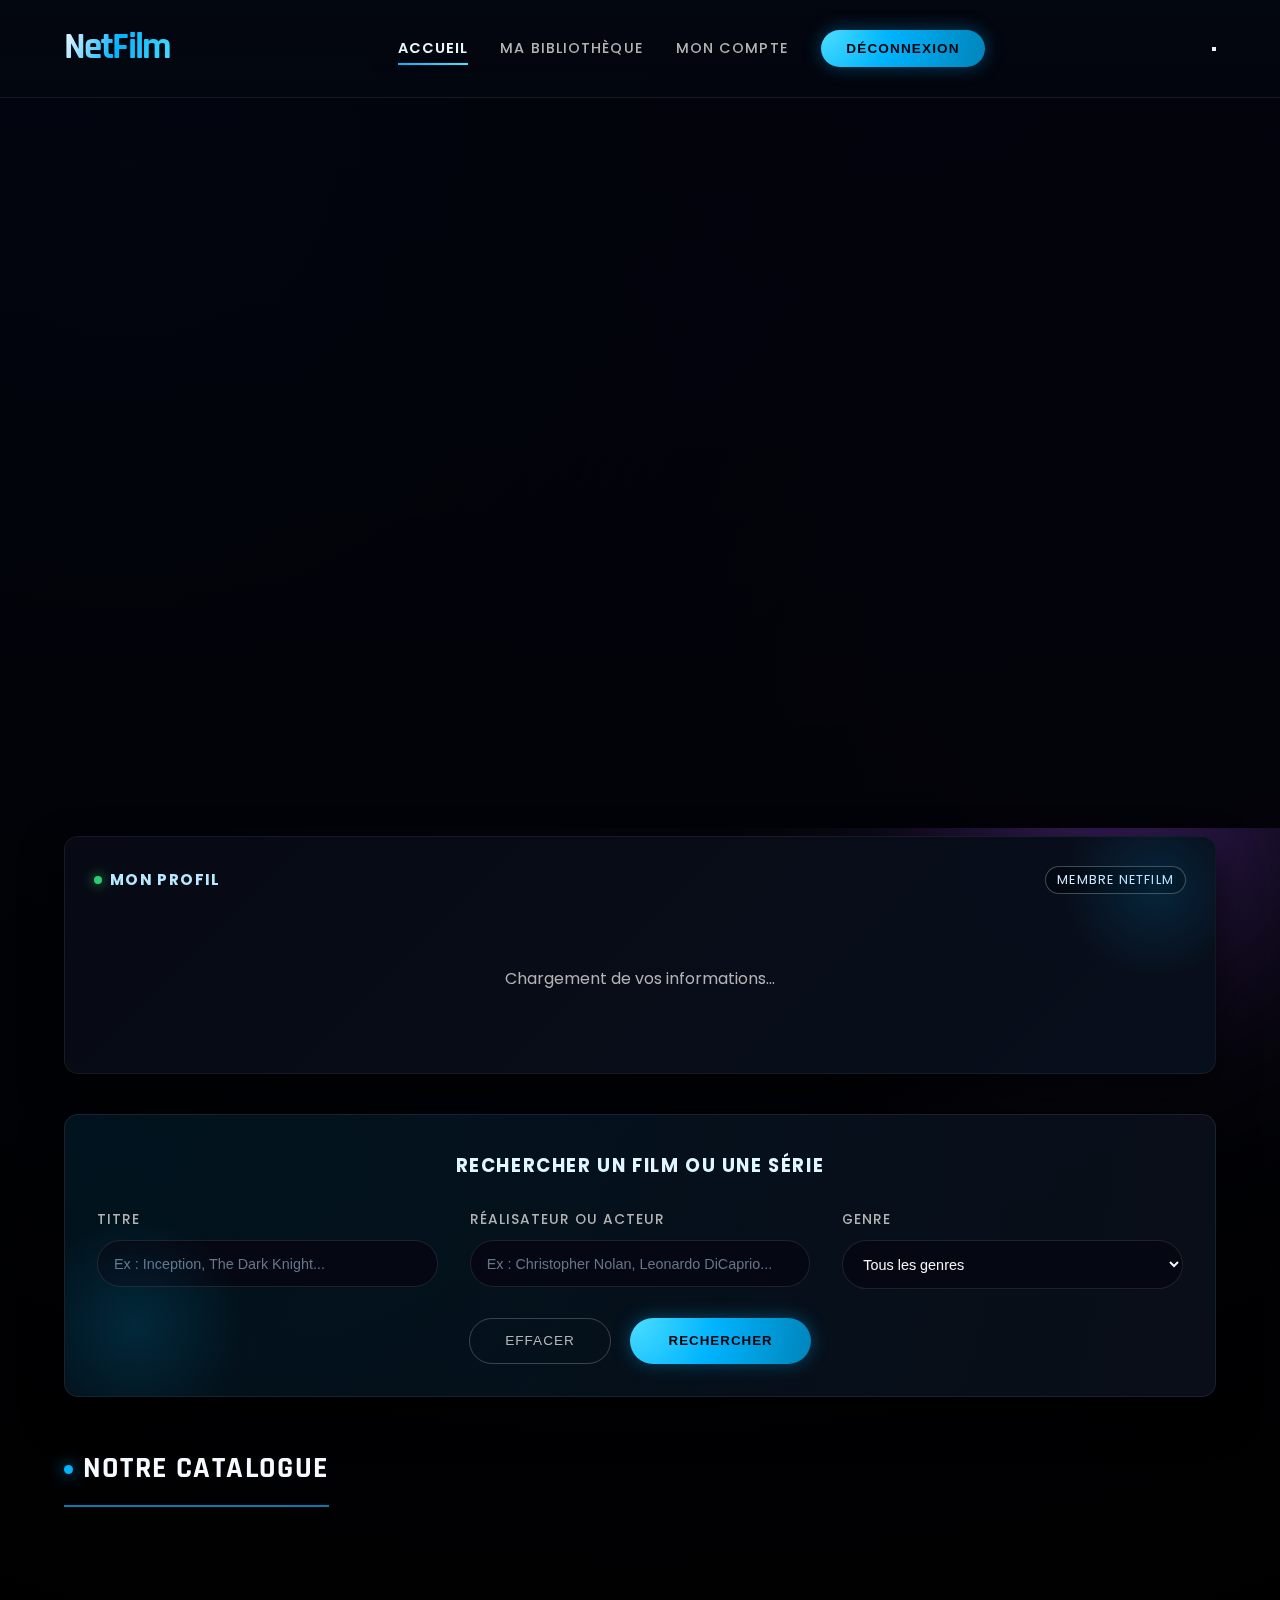
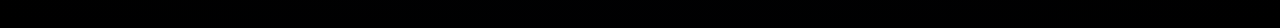
<file: view/html/catalogue.html>
<!DOCTYPE html>
<html lang="fr">
<head>
    <meta charset="UTF-8">
    <meta name="viewport" content="width=device-width, initial-scale=1.0">
    <title>NetFilm - Films et Séries</title>

    <link rel="preconnect" href="https://fonts.googleapis.com">
    <link rel="preconnect" href="https://fonts.gstatic.com" crossorigin>
    <link href="https://fonts.googleapis.com/css2?family=Poppins:wght@300;400;500;600;700&family=Rajdhani:wght@500;600;700&display=swap" rel="stylesheet">

    <link rel="stylesheet" href="../css/catalogue.css">
</head>
<body>
    <div class="bg-orb orb-1"></div>
    <div class="bg-orb orb-2"></div>

    <nav class="navbar" id="navbar">
        <a href="../html/catalogue.html" class="logo">NetFilm</a>
        <div class="nav-links">
            <a href="../html/catalogue.html" class="active">Accueil</a>
            <a href="../html/mesfilms.html">Ma Bibliothèque</a>
            <a href="../html/profil.html">Mon Compte</a>
            <button class="logout-btn" id="logout-btn">Déconnexion</button>
        </div>
        <button class="hamburger" id="hamburger-btn" aria-label="Menu" aria-expanded="false">
            <span></span>
            <span></span>
            <span></span>
        </button>
    </nav>

    <section class="hero">
        <div class="hero-content">
            <div class="hero-pill">
                <span class="dot"></span> Votre univers cinéma & séries
            </div>
            <h1 class="hero-title">
                Découvrez l'univers <span class="hero-highlight">NetFilm</span>
            </h1>
            <p class="hero-subtitle">
                Des milliers de films, séries et nouveautés à portée de clic. Explorez, louez et gérez facilement votre bibliothèque personnelle.
            </p>
            <div class="hero-actions">
                <a href="#films" class="btn btn-primary">
                    <span class="icon">▶</span> Explorer les films
                </a>
                <a href="mesfilms.html" class="btn btn-secondary">
                    <span class="icon">🎬</span> Mes locations
                </a>
            </div>
        </div>
    </section>

    <main class="main-content">
        <div class="user-info" id="user-info">
            <div class="user-info-header">
                <h3><span class="user-dot"></span> MON PROFIL</h3>
                <span class="user-badge">Membre NetFilm</span>
            </div>
            <div id="user-details">
                <div class="loading">Chargement de vos informations...</div>
            </div>
        </div>

        <section class="search-section">
            <h3>Rechercher un film ou une série</h3>
            <div class="search-filters">
                <div class="filter-group">
                    <label for="search-title">Titre</label>
                    <input type="text" id="search-title" placeholder="Ex : Inception, The Dark Knight...">
                </div>
                <div class="filter-group">
                    <label for="search-name">Réalisateur ou acteur</label>
                    <input type="text" id="search-name" placeholder="Ex : Christopher Nolan, Leonardo DiCaprio...">
                </div>
                <div class="filter-group">
                    <label for="search-genre">Genre</label>
                    <select id="search-genre">
                        <option value="">Tous les genres</option>
                        <option value="Action">Action</option>
                        <option value="Aventure">Aventure</option>
                        <option value="Drame">Drame</option>
                        <option value="Comédie">Comédie</option>
                        <option value="Science-Fiction">Science-Fiction</option>
                    </select>
                </div>
            </div>
            <div class="search-actions">
                <button type="button" class="btn-clear" onclick="clearSearch()">Effacer</button>
                <button type="button" class="btn-search" onclick="searchFilms()">Rechercher</button>
            </div>
        </section>

        <div id="search-results-info"></div>

        <section class="films-section" id="films">
            <h2 class="section-title"><span class="dot"></span> Notre catalogue</h2>
            <div class="films-grid" id="films-container"></div>
        </section>
    </main>

    <script src="../js/config.js"></script>
    <script src="../js/catalogue.js"></script>
</body>
</html>
</file>
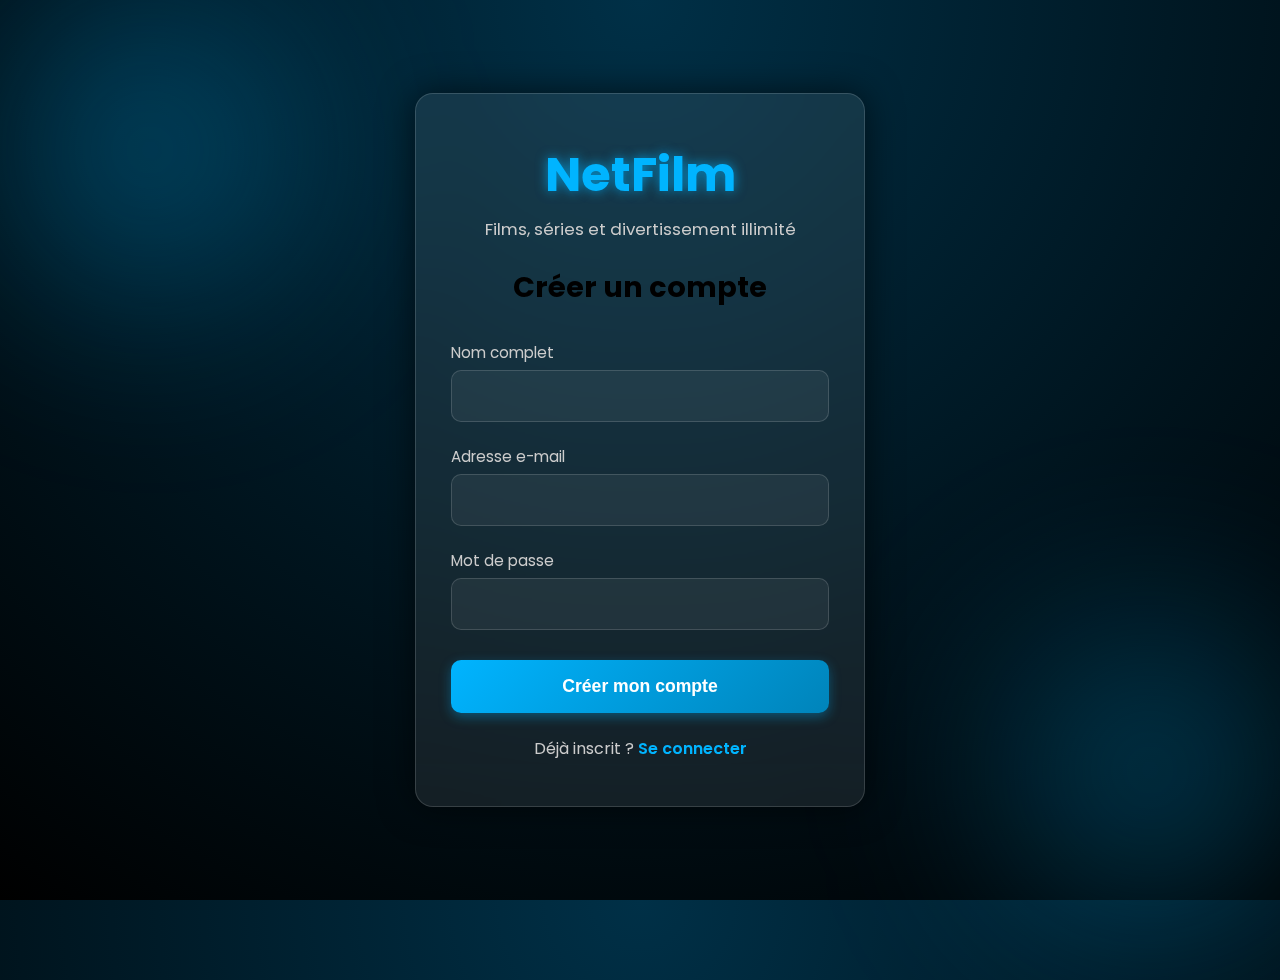
<file: view/html/inscription.html>
<!DOCTYPE html>
<html lang="fr">
<head>
    <meta charset="UTF-8">
    <meta name="viewport" content="width=device-width, initial-scale=1.0">
    <title>NetFilm - Inscription</title>

    <link href="https://fonts.googleapis.com/css2?family=Poppins:wght@300;400;600;700&display=swap" rel="stylesheet">
    <link rel="stylesheet" href="../css/inscription.css">
</head>
<body>

    <div class="light"></div>
    <div class="light"></div>

    <div class="register-container">

        <div class="logo">
            <h1>NetFilm</h1>
            <p>Films, séries et divertissement illimité</p>
        </div>

        <h2>Créer un compte</h2>

        <div id="alert" class="alert"></div>

        <form id="register-form">
            <div class="form-group">
                <label for="name">Nom complet</label>
                <input type="text" id="name" required>
            </div>

            <div class="form-group">
                <label for="email">Adresse e-mail</label>
                <input type="email" id="email" required>
            </div>

            <div class="form-group">
                <label for="password">Mot de passe</label>
                <input type="password" id="password" required minlength="6">
            </div>

            <button class="btn-primary" type="submit">Créer mon compte</button>
        </form>

        <div class="login-link">
            Déjà inscrit ? <a href="/">Se connecter</a>
        </div>

    </div>

    <script src="../js/config.js"></script>
    <script src="../js/inscription.js"></script>
</body>
</html>
</file>
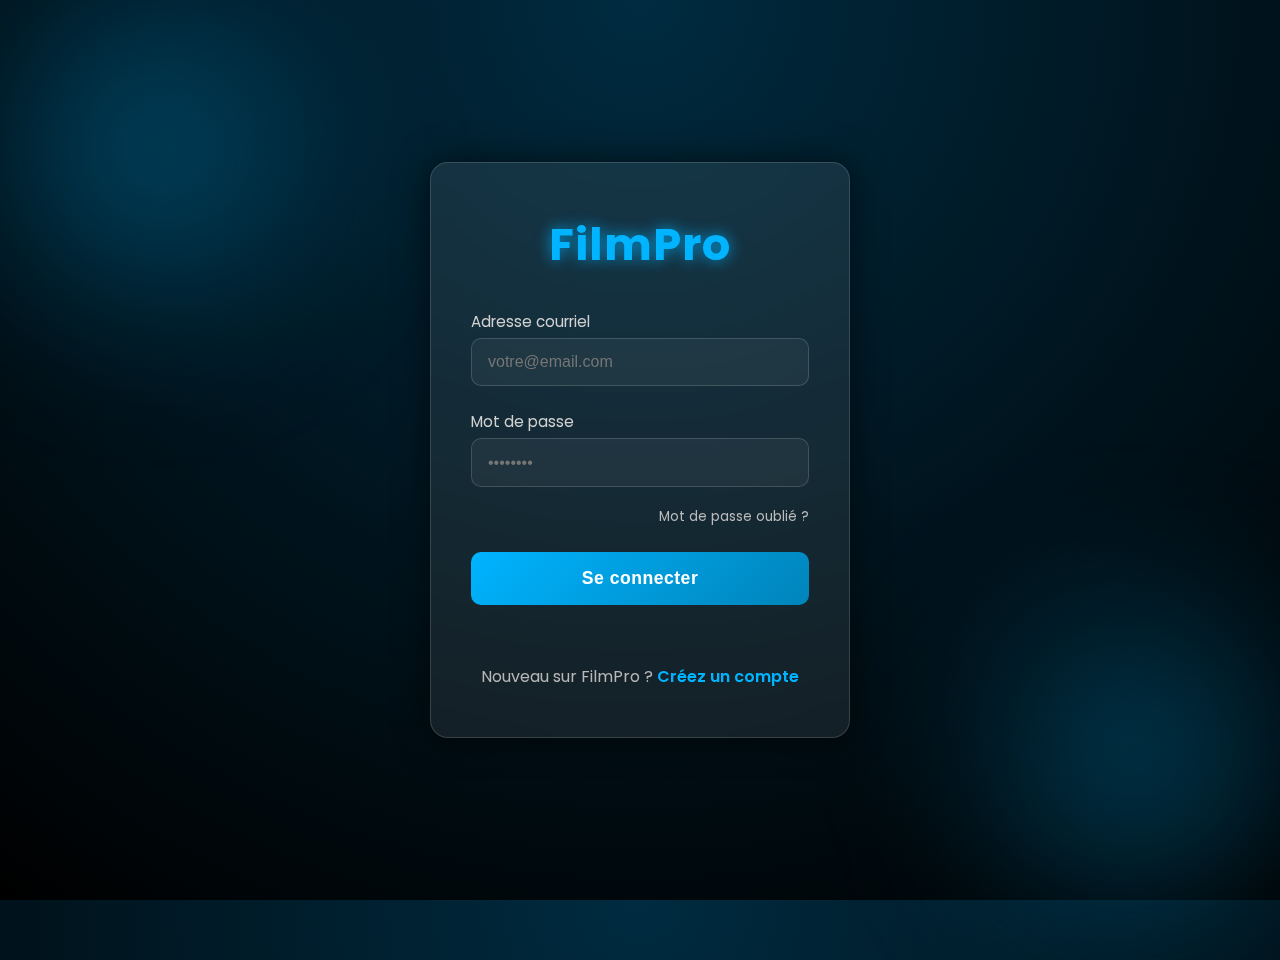
<file: view/html/login.html>
<!DOCTYPE html>
<html lang="fr">
<head>
    <meta charset="UTF-8">
    <meta name="viewport" content="width=device-width, initial-scale=1.0">
    <title>FilmPro - Connexion</title>

    <link href="https://fonts.googleapis.com/css2?family=Poppins:wght@300;400;600;700&display=swap" rel="stylesheet">
    <link rel="stylesheet" href="../css/login.css">
</head>
<body>

    <div class="light"></div>
    <div class="light"></div>

    <div class="login-container">
        <div class="logo">FilmPro</div>

        <form id="loginForm">
            <div class="form-group">
                <label for="email">Adresse courriel</label>
                <input type="email" id="email" placeholder="votre@email.com" required>
            </div>

            <div class="form-group">
                <label for="password">Mot de passe</label>
                <input type="password" id="password" placeholder="••••••••" required>
            </div>

            <div class="forgot-password">
                <a href="#" onclick="alert('Fonction à venir')">Mot de passe oublié ?</a>
            </div>

            <button type="submit" class="login-button">Se connecter</button>
            <div id="error-message" class="error-message"></div>
        </form>

        <div class="signup-link">
            Nouveau sur FilmPro ? <a href="./inscription">Créez un compte</a>
        </div>
    </div>

    <script src="../js/config.js"></script>
    <script src="../js/login.js"></script>
</body>
</html>
</file>
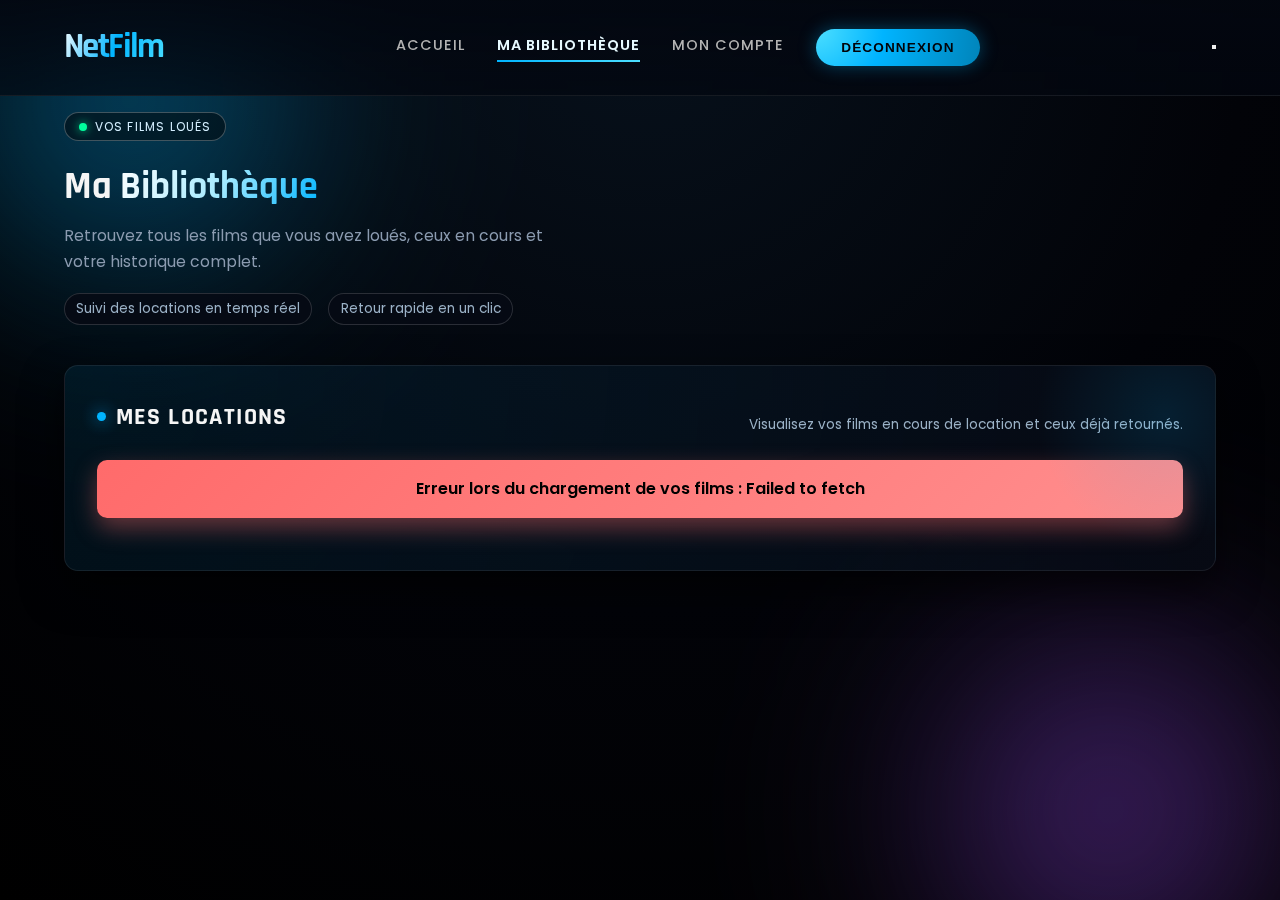
<file: view/html/mesfilms.html>
<!DOCTYPE html>
<html lang="fr">
<head>
    <meta charset="UTF-8">
    <meta name="viewport" content="width=device-width, initial-scale=1.0">
    <title>Ma Bibliothèque - NetFilm</title>

    <link rel="preconnect" href="https://fonts.googleapis.com">
    <link rel="preconnect" href="https://fonts.gstatic.com" crossorigin>
    <link href="https://fonts.googleapis.com/css2?family=Poppins:wght@300;400;500;600;700&family=Rajdhani:wght@500;600;700&display=swap" rel="stylesheet">

    <link rel="stylesheet" href="../css/mesfilms.css">
</head>
<body>
    <div class="bg-orb orb-1"></div>
    <div class="bg-orb orb-2"></div>

    <nav class="navbar" id="navbar">
        <a href="../html/catalogue.html" class="logo">NetFilm</a>
        <div class="nav-links">
            <a href="../html/catalogue.html">Accueil</a>
            <a href="../html/mesfilms.html" class="active">Ma Bibliothèque</a>
            <a href="../html/profil.html">Mon Compte</a>
            <button class="logout-btn" id="logout-btn">Déconnexion</button>
        </div>
        <button class="hamburger" id="hamburger-btn" aria-label="Menu" aria-expanded="false">
            <span></span>
            <span></span>
            <span></span>
        </button>
    </nav>

    <header class="page-hero">
        <div class="page-badge">
            <span class="dot"></span> Vos films loués
        </div>
        <h1 class="page-title">Ma <span>Bibliothèque</span></h1>
        <p class="page-subtitle">
            Retrouvez tous les films que vous avez loués, ceux en cours et votre historique complet.
        </p>
        <div class="page-meta">
            <div class="meta-pill">Suivi des locations en temps réel</div>
            <div class="meta-pill">Retour rapide en un clic</div>
        </div>
    </header>

    <main class="main-content">
        <section class="rentals-section">
            <div class="rentals-header">
                <h2 class="section-title">
                    <span class="dot"></span> Mes locations
                </h2>
                <p class="section-subtext">
                    Visualisez vos films en cours de location et ceux déjà retournés.
                </p>
            </div>
            <div id="rentals-content">
                <div class="loading">Chargement de vos locations...</div>
            </div>
        </section>
    </main>

    <script src="../js/config.js"></script>
    <script src="../js/mesfilms.js"></script>
</body>
</html>
</file>
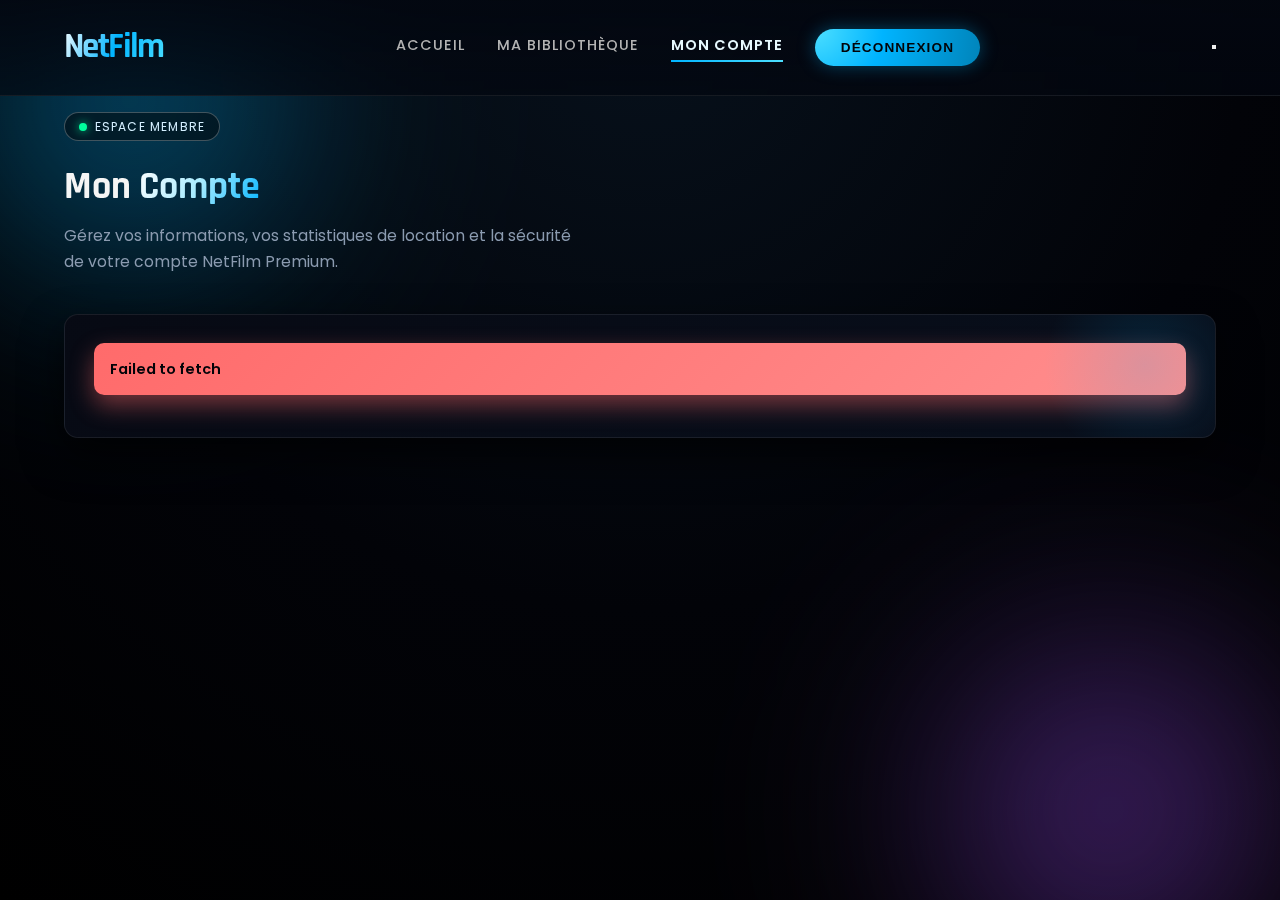
<file: view/html/profil.html>
<!DOCTYPE html>
<html lang="fr">
<head>
    <meta charset="UTF-8">
    <meta name="viewport" content="width=device-width, initial-scale=1.0">
    <title>Mon Compte - NetFilm Premium</title>

    <link rel="preconnect" href="https://fonts.googleapis.com">
    <link rel="preconnect" href="https://fonts.gstatic.com" crossorigin>
    <link href="https://fonts.googleapis.com/css2?family=Poppins:wght@300;400;500;600;700&family=Rajdhani:wght@500;600;700&display=swap" rel="stylesheet">

    <link rel="stylesheet" href="../css/profil.css">
</head>
<body>
    <div class="bg-orb orb-1"></div>
    <div class="bg-orb orb-2"></div>

    <nav class="navbar" id="navbar">
        <a href="../html/catalogue.html" class="logo">NetFilm</a>
        <div class="nav-links">
            <a href="../html/catalogue.html">Accueil</a>
            <a href="../html/mesfilms.html">Ma Bibliothèque</a>
            <a href="../html/profil.html" class="active">Mon Compte</a>
            <button class="logout-btn" id="logout-btn">Déconnexion</button>
        </div>
        <button class="hamburger" id="hamburger-btn" aria-label="Menu" aria-expanded="false">
            <span></span>
            <span></span>
            <span></span>
        </button>
    </nav>

    <header class="page-hero">
        <div class="page-badge">
            <span class="dot"></span> Espace membre
        </div>
        <h1 class="page-title">Mon <span>Compte</span></h1>
        <p class="page-subtitle">
            Gérez vos informations, vos statistiques de location et la sécurité de votre compte NetFilm Premium.
        </p>
    </header>

    <main class="main-content">
        <div id="profile-content">
            <div class="card">
                <div class="loading">Chargement de votre profil...</div>
            </div>
        </div>
    </main>

    <script src="../js/config.js"></script>
    <script src="../js/profil.js"></script>
</body>
</html>
</file>
<file: view/css/catalogue.css>
:root {
    --primary: #00b4ff;
    --primary-dark: #0084ba;
    --primary-light: rgba(0, 180, 255, 0.12);
    --dark: #050509;
    --dark-elevated: #0d0f16;
    --darker: #020308;
    --light: #f5f5f5;
    --gray: #b3b3b3;
    --gray-dark: #444;
    --success: #2ecc71;
    --error: #ff6b6b;
    --transition: all 0.35s cubic-bezier(0.25, 0.8, 0.25, 1);
    --shadow: 0 18px 40px rgba(0, 0, 0, 0.7);
    --radius: 14px;
    --glow-soft: 0 0 18px rgba(0, 180, 255, 0.35);
    --glow-strong: 0 0 35px rgba(0, 180, 255, 0.55);
}

* {
    margin: 0;
    padding: 0;
    box-sizing: border-box;
}

html, body {
    scroll-behavior: smooth;
}

body {
    font-family: 'Poppins', sans-serif;
    background: radial-gradient(circle at top, #07111c, #020308 55%, #000 100%);
    color: var(--light);
    line-height: 1.6;
    overflow-x: hidden;
    min-height: 100vh;
    position: relative;
}

/* ── Background orbs ── */
.bg-orb {
    position: fixed;
    width: 500px;
    height: 500px;
    border-radius: 50%;
    filter: blur(90px);
    opacity: 0.7;
    pointer-events: none;
    z-index: -2;
    mix-blend-mode: screen;
}

.bg-orb.orb-1 {
    background: radial-gradient(circle, rgba(0,180,255,0.7), transparent 70%);
    top: -150px;
    left: -120px;
    animation: floatOrb1 12s ease-in-out infinite alternate;
}

.bg-orb.orb-2 {
    background: radial-gradient(circle, rgba(159, 77, 255, 0.7), transparent 70%);
    bottom: -160px;
    right: -80px;
    animation: floatOrb2 16s ease-in-out infinite alternate;
}

@keyframes floatOrb1 {
    from { transform: translate3d(0, 0, 0); }
    to   { transform: translate3d(40px, 30px, 0); }
}

@keyframes floatOrb2 {
    from { transform: translate3d(0, 0, 0); }
    to   { transform: translate3d(-30px, -40px, 0); }
}

/* ── Navbar ── */
.navbar {
    background: linear-gradient(180deg, rgba(3, 7, 16, 0.92), rgba(3, 7, 16, 0.7));
    padding: 1.2rem 5%;
    display: flex;
    justify-content: space-between;
    align-items: center;
    position: fixed;
    top: 0;
    width: 100%;
    z-index: 1000;
    transition: var(--transition);
    backdrop-filter: blur(22px);
    border-bottom: 1px solid rgba(255, 255, 255, 0.08);
}

.navbar::after {
    content: '';
    position: absolute;
    inset: 0;
    border-bottom: 2px solid rgba(0, 180, 255, 0.4);
    opacity: 0;
    transition: opacity 0.4s ease;
    pointer-events: none;
}

.navbar.scrolled {
    background: rgba(3, 7, 16, 0.98);
    box-shadow: 0 12px 32px rgba(0, 0, 0, 0.7);
    padding: 0.8rem 5%;
}

.navbar.scrolled::after { opacity: 1; }

.logo {
    font-family: 'Rajdhani', sans-serif;
    font-size: 2.3rem;
    font-weight: 700;
    background: linear-gradient(110deg, #ffffff, #00b4ff, #4ddfff);
    -webkit-background-clip: text;
    background-clip: text;
    color: transparent;
    text-decoration: none;
    letter-spacing: -1.6px;
    transition: var(--transition);
    display: inline-flex;
    align-items: center;
    gap: 0.4rem;
}

.logo span {
    font-size: 0.8rem;
    padding: 0.15rem 0.5rem;
    border-radius: 999px;
    border: 1px solid rgba(255, 255, 255, 0.25);
    text-transform: uppercase;
    letter-spacing: 1px;
    color: #b9e6ff;
    background: rgba(0, 0, 0, 0.5);
}

.logo:hover { text-shadow: var(--glow-soft); transform: translateY(-1px); }

.nav-links {
    display: flex;
    gap: 2rem;
    align-items: center;
}

.nav-links a {
    color: var(--gray);
    text-decoration: none;
    font-size: 0.9rem;
    font-weight: 500;
    transition: var(--transition);
    text-transform: uppercase;
    letter-spacing: 1.1px;
    position: relative;
    padding: 0.3rem 0;
}

.nav-links a::after {
    content: '';
    position: absolute;
    bottom: 0;
    left: 0;
    width: 0;
    height: 2px;
    background: linear-gradient(90deg, var(--primary), #4ddfff);
    transition: width 0.3s ease;
}

.nav-links a:hover { color: var(--light); }
.nav-links a:hover::after { width: 100%; }
.nav-links a.active { color: #e7f9ff; font-weight: 600; }
.nav-links a.active::after { width: 100%; }

.logout-btn {
    background: radial-gradient(circle at top left, #4ddfff, #00b4ff 40%, #0084ba 100%);
    color: #020308;
    border: none;
    padding: 0.7rem 1.6rem;
    border-radius: 999px;
    cursor: pointer;
    font-size: 0.85rem;
    font-weight: 600;
    transition: var(--transition);
    text-transform: uppercase;
    letter-spacing: 1.1px;
    box-shadow: var(--glow-soft);
    position: relative;
    overflow: hidden;
}

.logout-btn::after {
    content: '';
    position: absolute;
    top: 0;
    left: -100%;
    width: 100%;
    height: 100%;
    background: linear-gradient(90deg, transparent, rgba(255, 255, 255, 0.35), transparent);
    transition: 0.5s;
}

.logout-btn:hover::after { left: 100%; }
.logout-btn:hover { transform: translateY(-2px); box-shadow: var(--glow-strong); }

/* ── Hero ── */
.hero {
    height: 92vh;
    min-height: 520px;
    background:
        radial-gradient(circle at 10% 20%, rgba(0, 180, 255, 0.15), transparent 55%),
        radial-gradient(circle at 90% 80%, rgba(159, 77, 255, 0.15), transparent 55%),
        linear-gradient(135deg, #040712, #05030a 55%, #020308 100%);
    display: flex;
    align-items: center;
    padding: 6rem 5% 3rem;
    position: relative;
    overflow: hidden;
}

.hero::before {
    content: '';
    position: absolute;
    inset: 0;
    background: url('https://images.unsplash.com/photo-1517604931442-7e0c8ed2963c?auto=format&fit=crop&w=2000&q=80') center/cover no-repeat;
    opacity: 0.18;
    mix-blend-mode: screen;
}

.hero::after {
    content: '';
    position: absolute;
    inset: 0;
    background: radial-gradient(circle at top, rgba(0, 0, 0, 0.1), transparent 50%),
                linear-gradient(to bottom, rgba(2, 3, 12, 0.9), rgba(2, 3, 8, 0.95));
}

.hero-content {
    max-width: 650px;
    position: relative;
    z-index: 2;
    animation: heroSlideUp 1.1s ease-out forwards;
    transform: translateY(30px);
    opacity: 0;
}

@keyframes heroSlideUp {
    to { transform: translateY(0); opacity: 1; }
}

.hero-pill {
    display: inline-flex;
    align-items: center;
    gap: 0.5rem;
    padding: 0.3rem 0.9rem;
    border-radius: 999px;
    background: rgba(0, 0, 0, 0.55);
    border: 1px solid rgba(255, 255, 255, 0.18);
    margin-bottom: 1.2rem;
    font-size: 0.8rem;
    color: #d2f3ff;
    text-transform: uppercase;
    letter-spacing: 1.2px;
}

.hero-pill span.dot {
    width: 7px;
    height: 7px;
    border-radius: 50%;
    background: #00ff9d;
    box-shadow: 0 0 10px rgba(0, 255, 157, 0.8);
}

.hero-title {
    font-family: 'Rajdhani', sans-serif;
    font-size: 3.4rem;
    font-weight: 800;
    margin-bottom: 1.2rem;
    color: #fdfefe;
    line-height: 1.1;
    text-shadow: 0 0 28px rgba(0, 0, 0, 0.9);
}

.hero-highlight {
    background: linear-gradient(120deg, #ffffff, #a7ebff, #00b4ff);
    -webkit-background-clip: text;
    background-clip: text;
    color: transparent;
}

.hero-subtitle {
    font-size: 1.1rem;
    margin-bottom: 2.2rem;
    color: #d0dde7;
    font-weight: 300;
    max-width: 480px;
}

.hero-actions { display: flex; flex-wrap: wrap; gap: 1rem; }

/* ── Buttons ── */
.btn {
    padding: 0.95rem 2.4rem;
    border-radius: 999px;
    border: none;
    font-size: 0.95rem;
    font-weight: 600;
    cursor: pointer;
    transition: var(--transition);
    text-decoration: none;
    display: inline-flex;
    align-items: center;
    gap: 0.7rem;
    text-transform: uppercase;
    letter-spacing: 1px;
    position: relative;
    overflow: hidden;
    z-index: 1;
}

.btn::after {
    content: '';
    position: absolute;
    inset: 0;
    background: linear-gradient(120deg, transparent, rgba(255, 255, 255, 0.25), transparent);
    transform: translateX(-100%);
    transition: transform 0.6s ease;
    z-index: -1;
}

.btn:hover::after { transform: translateX(100%); }

.btn-primary {
    background: radial-gradient(circle at top left, #4ddfff, #00b4ff 45%, #0084ba 100%);
    color: #020308;
    box-shadow: var(--glow-soft);
}

.btn-primary:hover { transform: translateY(-2px); box-shadow: var(--glow-strong); }

.btn-secondary {
    background: rgba(0, 0, 0, 0.55);
    color: #e5f5ff;
    border: 1px solid rgba(255, 255, 255, 0.25);
}

.btn-secondary:hover {
    background: rgba(6, 12, 20, 0.9);
    border-color: rgba(163, 225, 255, 0.9);
    transform: translateY(-2px);
}

.btn span.icon { font-size: 1.2rem; }

/* ── Main Content ── */
.main-content {
    padding: 3.5rem 5% 3rem;
    position: relative;
    z-index: 2;
    margin-top: -3rem;
}

/* ── User Info ── */
.user-info {
    background: linear-gradient(135deg, rgba(7, 10, 20, 0.98), rgba(8, 15, 28, 0.98));
    padding: 1.8rem 1.8rem 1.6rem;
    border-radius: var(--radius);
    margin-bottom: 2.5rem;
    border: 1px solid rgba(255, 255, 255, 0.06);
    box-shadow: var(--shadow);
    position: relative;
    overflow: hidden;
}

.user-info::before {
    content: '';
    position: absolute;
    top: -50px;
    right: -40px;
    width: 200px;
    height: 200px;
    background: radial-gradient(circle, rgba(0,180,255,0.28), transparent 65%);
    opacity: 0.5;
    pointer-events: none;
}

.user-info-header {
    display: flex;
    align-items: center;
    justify-content: space-between;
    margin-bottom: 1rem;
}

.user-info h3 {
    color: #b7e9ff;
    font-size: 0.95rem;
    text-transform: uppercase;
    letter-spacing: 1.4px;
    display: inline-flex;
    align-items: center;
    gap: 0.5rem;
}

.user-dot {
    width: 8px;
    height: 8px;
    border-radius: 50%;
    background: #2ecc71;
    box-shadow: 0 0 12px rgba(46, 204, 113, 0.9);
}

.user-badge {
    font-size: 0.78rem;
    padding: 0.2rem 0.7rem;
    border-radius: 999px;
    border: 1px solid rgba(255, 255, 255, 0.26);
    color: #d4e9ff;
    background: rgba(3, 8, 18, 0.9);
    text-transform: uppercase;
    letter-spacing: 1.2px;
}

#user-details p { font-size: 1rem; }
#user-details small { font-size: 0.85rem; color: #9bb2c7; }

/* ── Search Section ── */
.search-section {
    background: radial-gradient(circle at top left, rgba(0, 180, 255, 0.1), rgba(10, 14, 25, 0.98));
    padding: 2.2rem 2rem 2rem;
    border-radius: var(--radius);
    margin-bottom: 3rem;
    border: 1px solid rgba(255, 255, 255, 0.08);
    box-shadow: var(--shadow);
    position: relative;
    overflow: hidden;
}

.search-section::before {
    content: '';
    position: absolute;
    left: -40px;
    bottom: -40px;
    width: 220px;
    height: 220px;
    border-radius: 50%;
    background: radial-gradient(circle, rgba(0,180,255,0.35), transparent 70%);
    opacity: 0.4;
    pointer-events: none;
}

.search-section h3 {
    color: #e0f7ff;
    margin-bottom: 1.8rem;
    font-size: 1.15rem;
    text-transform: uppercase;
    letter-spacing: 1.6px;
    text-align: center;
}

.search-filters {
    display: grid;
    grid-template-columns: repeat(auto-fit, minmax(260px, 1fr));
    gap: 1.4rem 2rem;
    margin-bottom: 1.8rem;
}

.filter-group { display: flex; flex-direction: column; }

.filter-group label {
    margin-bottom: 0.6rem;
    color: var(--gray);
    font-size: 0.86rem;
    font-weight: 500;
    text-transform: uppercase;
    letter-spacing: 1px;
}

.filter-group input,
.filter-group select {
    padding: 0.9rem 1rem;
    background: rgba(5, 8, 18, 0.9);
    border: 1px solid rgba(255, 255, 255, 0.1);
    border-radius: 999px;
    color: var(--light);
    font-size: 0.9rem;
    transition: var(--transition);
}

.filter-group input::placeholder { color: #65758a; }

.filter-group input:focus,
.filter-group select:focus {
    outline: none;
    border-color: rgba(0, 180, 255, 0.8);
    box-shadow: 0 0 0 1px rgba(0, 180, 255, 0.5), var(--glow-soft);
    background: rgba(4, 10, 22, 0.95);
}

.search-actions {
    display: flex;
    gap: 1.2rem;
    justify-content: center;
    margin-top: 0.5rem;
    flex-wrap: wrap;
}

.btn-search {
    background: radial-gradient(circle at top left, #4ddfff, #00b4ff 45%, #0084ba 100%);
    color: #020308;
    padding: 0.9rem 2.4rem;
    border: none;
    border-radius: 999px;
    cursor: pointer;
    font-weight: 600;
    text-transform: uppercase;
    letter-spacing: 1px;
    transition: var(--transition);
    box-shadow: var(--glow-soft);
}

.btn-search:hover {
    background: radial-gradient(circle at top left, #74e6ff, #00c4ff 45%, #0093cf 100%);
    transform: translateY(-2px);
    box-shadow: var(--glow-strong);
}

.btn-clear {
    background: transparent;
    color: var(--gray);
    padding: 0.9rem 2.2rem;
    border-radius: 999px;
    border: 1px solid rgba(255, 255, 255, 0.22);
    cursor: pointer;
    text-transform: uppercase;
    letter-spacing: 1px;
    font-size: 0.85rem;
    transition: var(--transition);
}

.btn-clear:hover {
    border-color: rgba(0, 180, 255, 0.9);
    color: #b9e6ff;
    background: rgba(0, 180, 255, 0.1);
    transform: translateY(-2px);
}

/* ── Search results info ── */
.search-results-info {
    background: rgba(0, 180, 255, 0.08);
    border: 1px solid rgba(0, 180, 255, 0.4);
    padding: 1.1rem 1.4rem;
    border-radius: var(--radius);
    margin-bottom: 2rem;
    color: #c4f0ff;
    font-weight: 500;
    text-align: center;
    animation: fadeIn 0.5s ease-out;
    font-size: 0.95rem;
}

.search-results-info small {
    display: block;
    margin-top: 0.3rem;
    font-size: 0.85rem;
    color: #9cd8ff;
}

/* ── Films Section ── */
.films-section {
    margin-top: 1.5rem;
    animation: fadeIn 0.7s ease-out 0.1s both;
}

.section-title {
    font-family: 'Rajdhani', sans-serif;
    font-size: 1.9rem;
    margin-bottom: 1.6rem;
    color: #f7fbff;
    text-transform: uppercase;
    letter-spacing: 1.4px;
    border-bottom: 2px solid rgba(0, 180, 255, 0.7);
    padding-bottom: 0.7rem;
    display: inline-flex;
    align-items: center;
    gap: 0.6rem;
}

.section-title span.dot {
    width: 9px;
    height: 9px;
    border-radius: 50%;
    background: #00b4ff;
    box-shadow: 0 0 16px rgba(0, 180, 255, 0.9);
}

/* ── Films Grid ── */
.films-grid {
    display: grid;
    grid-template-columns: repeat(auto-fill, minmax(210px, 1fr));
    gap: 2rem;
    margin-bottom: 3rem;
    perspective: 1200px;
}

/* ── Skeleton loading ── */
.skeleton-card {
    background: linear-gradient(135deg, #10141f, #141921);
    border-radius: var(--radius);
    overflow: hidden;
    position: relative;
    border: 1px solid rgba(255, 255, 255, 0.04);
}

.skeleton-thumb {
    height: 260px;
    background: #1b2332;
    position: relative;
    overflow: hidden;
}

.skeleton-line {
    height: 10px;
    border-radius: 999px;
    background: #151b26;
    margin: 0.7rem 1rem;
    overflow: hidden;
}

.skeleton-line.wide  { width: 80%; }
.skeleton-line.mid   { width: 60%; }
.skeleton-line.small { width: 40%; margin-bottom: 1.3rem; }

.skeleton-shimmer {
    position: absolute;
    top: 0;
    left: -150px;
    width: 120px;
    height: 100%;
    background: linear-gradient(90deg, transparent, rgba(255, 255, 255, 0.12), transparent);
    animation: shimmer 1.6s infinite;
}

@keyframes shimmer {
    0%   { transform: translateX(0); }
    100% { transform: translateX(260px); }
}

/* ── Film Card ── */
.film-card {
    background: radial-gradient(circle at top left, #151b26, #070b13 50%, #050811 100%);
    border-radius: var(--radius);
    overflow: hidden;
    transition: var(--transition);
    position: relative;
    border: 1px solid rgba(255, 255, 255, 0.04);
    box-shadow: 0 12px 30px rgba(0, 0, 0, 0.7);
    transform-style: preserve-3d;
}

.film-card:hover {
    transform: translateY(-10px) scale(1.02) rotateX(1deg) rotateY(-1.5deg);
    box-shadow: 0 25px 60px rgba(0, 0, 0, 0.9), var(--glow-soft);
    border-color: rgba(0, 180, 255, 0.7);
}

.film-image {
    width: 100%;
    height: 300px;
    position: relative;
    overflow: hidden;
    display: flex;
    align-items: center;
    justify-content: center;
    background: radial-gradient(circle at top, #00b4ff, #020308 65%);
}

.film-image img {
    width: 100%;
    height: 100%;
    object-fit: cover;
    transition: transform 0.6s ease;
}

.film-card:hover .film-image img { transform: scale(1.08); }

.film-overlay {
    position: absolute;
    inset: 0;
    background: linear-gradient(to top, rgba(2, 3, 8, 0.96), rgba(3, 6, 18, 0.85), transparent 70%);
    opacity: 0;
    transition: opacity 0.4s ease;
    display: flex;
    flex-direction: column;
    justify-content: flex-end;
    padding: 1.4rem;
}

.film-card:hover .film-overlay { opacity: 1; }

.availability {
    position: absolute;
    top: 12px;
    right: 12px;
    padding: 0.35rem 0.9rem;
    border-radius: 999px;
    font-size: 0.80rem;
    font-weight: 700;
    text-transform: uppercase;
    letter-spacing: 0.8px;
    display: flex;
    justify-content: center;
    align-items: center;
    z-index: 3;
}

.available {
    background: #10A37F;
    color: #ffffff;
    border: 1px solid #0d8f6f;
    box-shadow: 0 0 10px rgba(16, 163, 127, 0.45);
}

.unavailable {
    background: rgba(140, 140, 140, 0.16);
    color: #e0e0e0;
    border: 1px solid rgba(180, 180, 180, 0.6);
    border-radius: 999px;
}

.film-content { padding: 1.1rem 1.2rem 1.2rem; }

.film-card h3 {
    font-size: 1.05rem;
    margin-bottom: 0.5rem;
    color: #fdfefe;
    white-space: nowrap;
    overflow: hidden;
    text-overflow: ellipsis;
    font-weight: 600;
}

.film-meta {
    display: flex;
    justify-content: space-between;
    color: var(--gray);
    font-size: 0.82rem;
    margin-bottom: 0.7rem;
    font-weight: 300;
}

.film-meta span { opacity: 0.9; }
.film-content p { color: #a5b5c7; font-size: 0.85rem; min-height: 1.5em; }

.film-actions { display: flex; gap: 0.7rem; margin-top: 1rem; }

.btn-small {
    padding: 0.7rem 1rem;
    border-radius: 999px;
    font-size: 0.78rem;
    border: none;
    cursor: pointer;
    transition: var(--transition);
    flex: 1;
    text-align: center;
    font-weight: 600;
    text-transform: uppercase;
    letter-spacing: 0.7px;
}

.btn-details {
    background: rgba(0, 0, 0, 0.5);
    color: #e7f4ff;
    border: 1px solid rgba(255, 255, 255, 0.25);
}

.btn-details:hover { background: rgba(5, 12, 24, 0.95); border-color: rgba(171, 222, 255, 0.9); }

.btn-rent {
    background: radial-gradient(circle at top left, #4ddfff, #00b4ff 45%, #0084ba 100%);
    color: #020308;
    box-shadow: var(--glow-soft);
}

.btn-rent:hover { transform: translateY(-1px); box-shadow: var(--glow-strong); }

.btn-disabled {
    background: #222632;
    color: #8b8f9b;
    cursor: not-allowed;
    border: 1px solid rgba(139, 143, 155, 0.35);
}

/* ── Loading / Error ── */
.loading,
.error {
    text-align: center;
    padding: 3.5rem 2rem;
    color: var(--gray);
    grid-column: 1 / -1;
    font-size: 1rem;
}

.loading { animation: pulse 1.5s infinite; }

@keyframes pulse {
    0%, 100% { opacity: 0.55; }
    50%       { opacity: 1; }
}

@keyframes fadeIn {
    from { opacity: 0; transform: translateY(12px); }
    to   { opacity: 1; transform: translateY(0); }
}

/* ── Responsive ── */
@media (max-width: 1024px) {
    .hero { padding: 5.5rem 5% 3rem; height: auto; }
    .hero-title { font-size: 2.7rem; }
    .films-grid { grid-template-columns: repeat(auto-fill, minmax(190px, 1fr)); }
}

@media (max-width: 768px) {
    .navbar { padding: 0.9rem 5%; }
    .nav-links { gap: 1.3rem; }
    .hero { padding: 5.3rem 5% 2.5rem; }
    .hero-title { font-size: 2.3rem; }
    .hero-subtitle { font-size: 0.98rem; }
    .hero-actions { flex-direction: column; align-items: flex-start; }
    .main-content { padding: 3rem 5% 2.5rem; margin-top: -2rem; }
    .search-section { padding: 1.8rem 1.5rem 1.6rem; }
    .user-info { padding: 1.5rem 1.4rem; }
    .films-grid { grid-template-columns: repeat(auto-fill, minmax(160px, 1fr)); gap: 1.4rem; }
    .film-image { height: 250px; }
}

@media (max-width: 540px) {
    .nav-links a { display: none; }
    .logout-btn { padding-inline: 1.1rem; }
    .hero-pill { font-size: 0.7rem; }
    .hero-title { font-size: 2rem; }
    .hero-subtitle { max-width: 100%; }
    .search-filters { grid-template-columns: 1fr; }
}
</file>
<file: view/css/inscription.css>
:root {
    --primary: #00b4ff;
    --primary-dark: #0084ba;
    --bg-dark: #0a0a0a;
    --glass-bg: rgba(255, 255, 255, 0.08);
    --glass-border: rgba(255, 255, 255, 0.15);
    --text-light: #f5f5f5;
    --text-muted: #cccccc;
    --transition: 0.3s ease;
}

* { margin: 0; padding: 0; box-sizing: border-box; }

body {
    font-family: 'Poppins', sans-serif;
    background: radial-gradient(circle at top, #003047, #000);
    height: 100vh;
    display: flex;
    justify-content: center;
    align-items: center;
    overflow: hidden;
}

/* ── Effets lumineux ── */
.light {
    position: absolute;
    width: 420px;
    height: 420px;
    background: radial-gradient(circle, rgba(0,180,255,0.4), transparent 70%);
    filter: blur(90px);
    animation: float 8s infinite ease-in-out alternate;
    z-index: -2;
}

.light:nth-child(1) { top: -60px; left: -60px; }
.light:nth-child(2) { bottom: -80px; right: -80px; animation-delay: 1.5s; }

@keyframes float {
    from { transform: translateY(0px); }
    to   { transform: translateY(40px); }
}

/* ── Container ── */
.register-container {
    width: 90%;
    max-width: 450px;
    padding: 2.8rem 2.2rem;
    background: var(--glass-bg);
    border: 1px solid var(--glass-border);
    backdrop-filter: blur(18px);
    border-radius: 18px;
    animation: pop 0.7s ease forwards;
    box-shadow: 0 0 35px rgba(0,0,0,0.6);
}

@keyframes pop {
    from { opacity: 0; transform: scale(0.92); }
    to   { opacity: 1; transform: scale(1); }
}

/* ── Logo ── */
.logo {
    text-align: center;
    margin-bottom: 1.5rem;
}

.logo h1 {
    font-size: 3rem;
    color: var(--primary);
    text-shadow: 0 0 12px rgba(0,180,255,0.7);
    font-weight: 700;
}

.logo p {
    font-size: 1.05rem;
    color: var(--text-muted);
    margin-top: 0.3rem;
}

h2 {
    text-align: center;
    font-size: 1.8rem;
    margin-bottom: 2rem;
}

/* ── Form ── */
.form-group { margin-bottom: 1.4rem; }

.form-group label {
    color: var(--text-muted);
    font-size: 0.95rem;
    display: block;
    margin-bottom: 0.4rem;
}

.form-group input {
    width: 100%;
    padding: 1rem;
    border-radius: 10px;
    border: 1px solid rgba(255,255,255,0.15);
    background: rgba(255,255,255,0.06);
    color: #fff;
    font-size: 1rem;
    transition: var(--transition);
}

.form-group input:focus {
    border-color: var(--primary);
    box-shadow: 0 0 10px rgba(0,180,255,0.5);
    outline: none;
}

/* ── Button ── */
.btn-primary {
    width: 100%;
    padding: 1rem;
    border-radius: 10px;
    border: none;
    background: linear-gradient(135deg, var(--primary), var(--primary-dark));
    color: #fff;
    font-weight: 600;
    font-size: 1.1rem;
    cursor: pointer;
    transition: var(--transition);
    box-shadow: 0 4px 12px rgba(0,180,255,0.35);
    margin-top: 0.5rem;
}

.btn-primary:hover {
    transform: translateY(-4px);
    box-shadow: 0 6px 18px rgba(0,180,255,0.55);
}

/* ── Link ── */
.login-link {
    text-align: center;
    margin-top: 1.4rem;
    color: var(--text-muted);
}

.login-link a {
    color: var(--primary);
    font-weight: 600;
    text-decoration: none;
}

/* ── Alertes ── */
.alert {
    display: none;
    padding: 0.9rem;
    border-radius: 10px;
    text-align: center;
    font-weight: 600;
    margin-bottom: 1rem;
}

.alert-success {
    background: linear-gradient(135deg, #2ecc71, #1dbb63);
    color: #000;
}

.alert-error {
    background: linear-gradient(135deg, #ff6b6b, #ff8c8c);
    color: #000;
}
</file>
<file: view/css/login.css>
:root {
    --primary: #00b4ff;
    --primary-dark: #0084ba;
    --bg-dark: #0a0a0a;
    --text-light: #f5f5f5;
    --glass-bg: rgba(255, 255, 255, 0.08);
    --glass-border: rgba(255, 255, 255, 0.15);
    --transition: 0.3s ease;
}

* {
    margin: 0;
    padding: 0;
    box-sizing: border-box;
}

body {
    font-family: 'Poppins', sans-serif;
    background: radial-gradient(circle at top, #002b40, #000000);
    min-height: 100vh;
    display: flex;
    justify-content: center;
    align-items: center;
    color: var(--text-light);
    overflow: hidden;
}

/* ── Effets lumineux ── */
.light {
    position: absolute;
    width: 400px;
    height: 400px;
    background: radial-gradient(circle, rgba(0,180,255,0.4), transparent 70%);
    filter: blur(80px);
    animation: float 10s infinite alternate;
}

.light:nth-child(1) { top: -50px; left: -50px; }
.light:nth-child(2) { bottom: -60px; right: -60px; }

@keyframes float {
    from { transform: translateY(0px); }
    to   { transform: translateY(40px); }
}

/* ── Container ── */
.login-container {
    position: relative;
    width: 90%;
    max-width: 420px;
    padding: 3rem 2.5rem;
    background: var(--glass-bg);
    border-radius: 18px;
    border: 1px solid var(--glass-border);
    backdrop-filter: blur(18px);
    box-shadow: 0 0 35px rgba(0,0,0,0.6);
    text-align: center;
    animation: fadeIn 0.8s ease forwards;
}

@keyframes fadeIn {
    from { opacity: 0; transform: scale(0.95); }
    to   { opacity: 1; transform: scale(1); }
}

/* ── Logo ── */
.logo {
    font-size: 2.8rem;
    font-weight: 700;
    margin-bottom: 2rem;
    color: var(--primary);
    letter-spacing: 1px;
    text-shadow: 0 0 15px rgba(0,180,255,0.8);
}

/* ── Form ── */
.form-group {
    margin-bottom: 1.5rem;
    text-align: left;
}

.form-group label {
    font-size: 0.95rem;
    color: #d2d2d2;
    margin-bottom: 0.3rem;
    display: block;
}

.form-group input {
    width: 100%;
    padding: 0.9rem 1rem;
    font-size: 1rem;
    border-radius: 10px;
    border: 1px solid rgba(255,255,255,0.15);
    background: rgba(255,255,255,0.05);
    color: white;
    transition: var(--transition);
}

.form-group input:focus {
    outline: none;
    border-color: var(--primary);
    box-shadow: 0 0 8px rgba(0,180,255,0.5);
}

/* ── Button ── */
.login-button {
    width: 100%;
    padding: 1rem;
    margin-top: 0.5rem;
    border: none;
    border-radius: 10px;
    background: linear-gradient(135deg, var(--primary), var(--primary-dark));
    color: white;
    font-size: 1.1rem;
    font-weight: 600;
    cursor: pointer;
    transition: var(--transition);
    letter-spacing: 0.5px;
}

.login-button:hover {
    transform: translateY(-4px);
    box-shadow: 0 6px 18px rgba(0,180,255,0.4);
}

/* ── Links ── */
.forgot-password {
    margin-top: -0.5rem;
    margin-bottom: 1rem;
    text-align: right;
}

.forgot-password a {
    color: #bbb;
    text-decoration: none;
    font-size: 0.85rem;
    transition: var(--transition);
}

.forgot-password a:hover { color: var(--primary); }

.signup-link {
    margin-top: 1.5rem;
    color: #b8b8b8;
}

.signup-link a {
    color: var(--primary);
    font-weight: 600;
    text-decoration: none;
}

/* ── Error ── */
.error-message {
    margin-top: 1rem;
    color: #ff6b6b;
    min-height: 1.2rem;
    font-size: 0.9rem;
}
</file>
<file: view/css/mesfilms.css>
:root {
    --primary: #00b4ff;
    --primary-dark: #0084ba;
    --primary-light: rgba(0, 180, 255, 0.12);
    --dark: #050509;
    --dark-elevated: #0d0f16;
    --darker: #020308;
    --light: #f5f5f5;
    --gray: #b3b3b3;
    --muted: #8b9bb0;
    --error: #ff6b6b;
    --success: #2ecc71;
    --transition: all 0.3s ease;
    --shadow: 0 18px 40px rgba(0, 0, 0, 0.7);
    --radius: 14px;
    --glow-soft: 0 0 18px rgba(0, 180, 255, 0.35);
    --glow-strong: 0 0 35px rgba(0, 180, 255, 0.55);
}

* { margin: 0; padding: 0; box-sizing: border-box; }

html, body { scroll-behavior: smooth; }

body {
    font-family: 'Poppins', sans-serif;
    background: radial-gradient(circle at top, #07111c, #020308 55%, #000 100%);
    color: var(--light);
    line-height: 1.6;
    overflow-x: hidden;
    min-height: 100vh;
    position: relative;
}

/* ── Background orbs ── */
.bg-orb {
    position: fixed;
    width: 500px;
    height: 500px;
    border-radius: 50%;
    filter: blur(90px);
    opacity: 0.7;
    pointer-events: none;
    z-index: -2;
    mix-blend-mode: screen;
}

.bg-orb.orb-1 {
    background: radial-gradient(circle, rgba(0,180,255,0.7), transparent 70%);
    top: -150px;
    left: -120px;
    animation: floatOrb1 12s ease-in-out infinite alternate;
}

.bg-orb.orb-2 {
    background: radial-gradient(circle, rgba(159, 77, 255, 0.7), transparent 70%);
    bottom: -160px;
    right: -80px;
    animation: floatOrb2 16s ease-in-out infinite alternate;
}

@keyframes floatOrb1 {
    from { transform: translate3d(0, 0, 0); }
    to   { transform: translate3d(40px, 30px, 0); }
}

@keyframes floatOrb2 {
    from { transform: translate3d(0, 0, 0); }
    to   { transform: translate3d(-30px, -40px, 0); }
}

/* ── Navbar ── */
.navbar {
    background: linear-gradient(180deg, rgba(3, 7, 16, 0.92), rgba(3, 7, 16, 0.7));
    padding: 1.2rem 5%;
    display: flex;
    justify-content: space-between;
    align-items: center;
    position: fixed;
    top: 0;
    width: 100%;
    z-index: 1000;
    transition: var(--transition);
    backdrop-filter: blur(22px);
    border-bottom: 1px solid rgba(255, 255, 255, 0.08);
}

.navbar.scrolled {
    background: rgba(3, 7, 16, 0.98);
    box-shadow: 0 12px 32px rgba(0, 0, 0, 0.7);
    padding: 0.8rem 5%;
}

.logo {
    font-family: 'Rajdhani', sans-serif;
    font-size: 2.2rem;
    font-weight: 700;
    background: linear-gradient(110deg, #ffffff, #00b4ff, #4ddfff);
    -webkit-background-clip: text;
    background-clip: text;
    color: transparent;
    text-decoration: none;
    letter-spacing: -1.6px;
    display: inline-flex;
    align-items: center;
    gap: 0.4rem;
}

.logo span {
    font-size: 0.8rem;
    padding: 0.15rem 0.5rem;
    border-radius: 999px;
    border: 1px solid rgba(255, 255, 255, 0.25);
    text-transform: uppercase;
    letter-spacing: 1px;
    color: #b9e6ff;
    background: rgba(0, 0, 0, 0.5);
}

.nav-links { display: flex; gap: 2rem; align-items: center; }

.nav-links a {
    color: var(--gray);
    text-decoration: none;
    font-size: 0.9rem;
    font-weight: 500;
    transition: var(--transition);
    text-transform: uppercase;
    letter-spacing: 1px;
    position: relative;
    padding-bottom: 0.2rem;
}

.nav-links a::after {
    content: '';
    position: absolute;
    left: 0;
    bottom: -2px;
    width: 0;
    height: 2px;
    background: linear-gradient(90deg, var(--primary), #4ddfff);
    transition: width 0.3s ease;
}

.nav-links a:hover { color: #f4fbff; }
.nav-links a:hover::after { width: 100%; }
.nav-links a.active { color: #e7f9ff; font-weight: 600; }
.nav-links a.active::after { width: 100%; }

.logout-btn {
    background: radial-gradient(circle at top left, #4ddfff, #00b4ff 40%, #0084ba 100%);
    color: #020308;
    border: none;
    padding: 0.7rem 1.6rem;
    border-radius: 999px;
    cursor: pointer;
    font-size: 0.85rem;
    font-weight: 600;
    transition: var(--transition);
    text-transform: uppercase;
    letter-spacing: 1.1px;
    box-shadow: var(--glow-soft);
    position: relative;
    overflow: hidden;
}

.logout-btn::after {
    content: '';
    position: absolute;
    top: 0;
    left: -100%;
    width: 100%;
    height: 100%;
    background: linear-gradient(90deg, transparent, rgba(255, 255, 255, 0.35), transparent);
    transition: 0.5s;
}

.logout-btn:hover::after { left: 100%; }
.logout-btn:hover { transform: translateY(-2px); box-shadow: var(--glow-strong); }

/* ── Page hero ── */
.page-hero { padding: 7rem 5% 2.5rem; }

.page-badge {
    display: inline-flex;
    align-items: center;
    gap: 0.5rem;
    padding: 0.25rem 0.85rem;
    border-radius: 999px;
    border: 1px solid rgba(255, 255, 255, 0.25);
    background: rgba(0, 0, 0, 0.45);
    color: #d4efff;
    font-size: 0.75rem;
    text-transform: uppercase;
    letter-spacing: 1.2px;
    margin-bottom: 0.9rem;
}

.page-badge span.dot {
    width: 8px;
    height: 8px;
    border-radius: 50%;
    background: #00ff9d;
    box-shadow: 0 0 10px rgba(0, 255, 157, 0.8);
}

.page-title {
    font-family: 'Rajdhani', sans-serif;
    font-size: 2.4rem;
    font-weight: 700;
    margin-bottom: 0.4rem;
}

.page-title span {
    background: linear-gradient(120deg, #ffffff, #a7ebff, #00b4ff);
    -webkit-background-clip: text;
    background-clip: text;
    color: transparent;
}

.page-subtitle { color: var(--muted); font-size: 0.98rem; max-width: 480px; }

.page-meta {
    margin-top: 1.2rem;
    display: flex;
    flex-wrap: wrap;
    gap: 1rem;
    font-size: 0.85rem;
    color: #9bb2c7;
}

.meta-pill {
    padding: 0.25rem 0.7rem;
    border-radius: 999px;
    background: rgba(5, 10, 20, 0.9);
    border: 1px solid rgba(255, 255, 255, 0.15);
}

/* ── Main content ── */
.main-content { padding: 0 5% 3.5rem; }

.rentals-section {
    background: radial-gradient(circle at top left, rgba(0, 180, 255, 0.09), rgba(7, 10, 20, 0.98));
    padding: 2rem 2rem 2.3rem;
    border-radius: var(--radius);
    border: 1px solid rgba(255, 255, 255, 0.08);
    box-shadow: var(--shadow);
    position: relative;
    overflow: hidden;
}

.rentals-section::before {
    content: '';
    position: absolute;
    right: -80px;
    top: -80px;
    width: 260px;
    height: 260px;
    border-radius: 50%;
    background: radial-gradient(circle, rgba(0,180,255,0.25), transparent 70%);
    opacity: 0.5;
    pointer-events: none;
}

.rentals-header {
    display: flex;
    justify-content: space-between;
    align-items: flex-end;
    margin-bottom: 1.5rem;
    gap: 1rem;
}

.section-title {
    font-family: 'Rajdhani', sans-serif;
    font-size: 1.5rem;
    text-transform: uppercase;
    letter-spacing: 1.4px;
    display: flex;
    align-items: center;
    gap: 0.6rem;
}

.section-title span.dot {
    width: 9px;
    height: 9px;
    border-radius: 50%;
    background: #00b4ff;
    box-shadow: 0 0 16px rgba(0, 180, 255, 0.9);
}

.section-subtext { font-size: 0.85rem; color: #9bb2c7; }

.rentals-grid {
    display: grid;
    grid-template-columns: repeat(auto-fill, minmax(290px, 1fr));
    gap: 1.5rem;
}

/* ── Loading / Error / Empty ── */
.loading {
    text-align: center;
    padding: 3rem 2rem;
    color: var(--muted);
    font-size: 0.95rem;
}

.error {
    background: linear-gradient(135deg, #ff6b6b 0%, #ff8e8e 100%);
    color: #000;
    padding: 1rem 1.2rem;
    border-radius: 10px;
    margin-bottom: 1rem;
    text-align: center;
    font-weight: 600;
    box-shadow: 0 10px 25px rgba(255, 107, 107, 0.4);
}

.empty-state { text-align: center; padding: 3.5rem 2rem; color: var(--muted); }
.empty-state h3 { font-size: 1.4rem; margin-bottom: 0.7rem; color: #e5f3ff; }
.empty-state p  { margin-bottom: 1.8rem; font-size: 0.95rem; }

.btn-explore {
    background: radial-gradient(circle at top left, #4ddfff, #00b4ff 45%, #0084ba 100%);
    color: #020308;
    padding: 0.9rem 2.2rem;
    border-radius: 999px;
    text-decoration: none;
    font-weight: 600;
    text-transform: uppercase;
    letter-spacing: 1px;
    display: inline-block;
    font-size: 0.9rem;
    box-shadow: var(--glow-soft);
    transition: var(--transition);
}

.btn-explore:hover { transform: translateY(-2px); box-shadow: var(--glow-strong); }

/* ── Rental cards ── */
.rental-card {
    background: radial-gradient(circle at top left, #151b26, #070b13 50%, #050811 100%);
    border-radius: var(--radius);
    padding: 1.4rem 1.4rem 1.3rem;
    border: 1px solid rgba(255, 255, 255, 0.05);
    box-shadow: 0 12px 30px rgba(0, 0, 0, 0.7);
    position: relative;
    overflow: hidden;
    transition: var(--transition);
}

.rental-card:hover {
    transform: translateY(-6px) scale(1.01);
    border-color: rgba(0, 180, 255, 0.7);
    box-shadow: 0 20px 50px rgba(0, 0, 0, 0.9), var(--glow-soft);
}

.rental-card.returned { opacity: 0.82; border-color: rgba(130, 130, 130, 0.45); }

.rental-header {
    display: flex;
    justify-content: space-between;
    align-items: flex-start;
    margin-bottom: 1.1rem;
    gap: 0.7rem;
}

.film-title { font-size: 1.1rem; font-weight: 600; color: #fdfefe; }

.rental-status { position: absolute; top: 12px; right: 12px; z-index: 3; }

.status-active {
    background: #10A37F;
    color: #ffffff;
    border: 1px solid #0d8f6f;
    border-radius: 999px;
    padding: 0.35rem 0.9rem;
    font-weight: 700;
    text-transform: uppercase;
    letter-spacing: 0.8px;
    box-shadow: 0 0 10px rgba(16, 163, 127, 0.45);
    font-size: 0.78rem;
}

.status-returned {
    background: rgba(140, 140, 140, 0.16);
    color: #e0e0e0;
    border: 1px solid rgba(180, 180, 180, 0.6);
    border-radius: 999px;
    padding: 0.35rem 0.9rem;
    font-weight: 600;
    letter-spacing: 0.8px;
    text-transform: uppercase;
    font-size: 0.78rem;
}

.rental-dates {
    display: grid;
    grid-template-columns: 1.2fr 0.8fr;
    gap: 1rem;
    margin-bottom: 1.2rem;
}

.date-info {
    background: rgba(5, 10, 20, 0.9);
    padding: 0.9rem;
    border-radius: 10px;
    border: 1px solid rgba(255, 255, 255, 0.06);
}

.date-label {
    color: #a4b5c7;
    font-size: 0.78rem;
    font-weight: 500;
    text-transform: uppercase;
    letter-spacing: 0.6px;
    margin-bottom: 0.35rem;
}

.date-value { color: #fdfefe; font-size: 0.9rem; font-weight: 600; }
.date-extra { color: #7f91a7; font-size: 0.8rem; margin-top: 0.25rem; }

.rental-footer {
    display: flex;
    justify-content: space-between;
    align-items: center;
    gap: 0.8rem;
}

.rental-meta { font-size: 0.8rem; color: #9bb2c7; }
.rental-meta span { opacity: 0.9; }

.rental-actions { display: flex; gap: 0.7rem; flex: 1; }

.btn {
    padding: 0.7rem 1.5rem;
    border-radius: 999px;
    border: none;
    font-size: 0.8rem;
    cursor: pointer;
    transition: var(--transition);
    font-weight: 600;
    text-transform: uppercase;
    letter-spacing: 0.7px;
    flex: 1;
    text-align: center;
}

.btn-return {
    background: radial-gradient(circle at top left, #4ddfff, #00b4ff 45%, #0084ba 100%);
    color: #020308;
    box-shadow: var(--glow-soft);
}

.btn-return:hover { transform: translateY(-1px); box-shadow: var(--glow-strong); }

.btn-disabled {
    background: #242832;
    color: #808597;
    cursor: not-allowed;
    border: 1px solid rgba(128, 133, 151, 0.4);
}

/* ── Responsive ── */
@media (max-width: 1024px) {
    .page-hero { padding: 6rem 5% 2rem; }
}

@media (max-width: 768px) {
    .navbar { padding: 0.9rem 5%; }
    .nav-links { gap: 1.3rem; }
    .page-hero { padding-top: 5.2rem; }
    .rentals-section { padding: 1.7rem 1.4rem 2rem; }
    .rental-dates { grid-template-columns: 1fr; }
    .rentals-grid { grid-template-columns: 1fr; }
}

@media (max-width: 540px) {
    .nav-links a { display: none; }
    .logout-btn { padding-inline: 1.1rem; }
    .page-title { font-size: 2rem; }
}
</file>
<file: view/css/profil.css>
:root {
    --primary: #00b4ff;
    --primary-dark: #0084ba;
    --primary-light: rgba(0, 180, 255, 0.12);
    --dark: #050509;
    --dark-elevated: #0d0f16;
    --darker: #020308;
    --light: #f5f5f5;
    --gray: #b3b3b3;
    --muted: #8b9bb0;
    --success: #2ecc71;
    --error: #ff6b6b;
    --transition: all 0.3s ease;
    --shadow: 0 18px 40px rgba(0, 0, 0, 0.7);
    --radius: 14px;
    --glow-soft: 0 0 18px rgba(0, 180, 255, 0.35);
    --glow-strong: 0 0 35px rgba(0, 180, 255, 0.55);
}

* {
    margin: 0;
    padding: 0;
    box-sizing: border-box;
}

html, body {
    scroll-behavior: smooth;
}

body {
    font-family: 'Poppins', sans-serif;
    background: radial-gradient(circle at top, #07111c, #020308 55%, #000 100%);
    color: var(--light);
    line-height: 1.6;
    overflow-x: hidden;
    min-height: 100vh;
    position: relative;
}

/* Background glows */
.bg-orb {
    position: fixed;
    width: 500px;
    height: 500px;
    border-radius: 50%;
    filter: blur(90px);
    opacity: 0.7;
    pointer-events: none;
    z-index: -2;
    mix-blend-mode: screen;
}

.bg-orb.orb-1 {
    background: radial-gradient(circle, rgba(0,180,255,0.7), transparent 70%);
    top: -150px;
    left: -120px;
    animation: floatOrb1 12s ease-in-out infinite alternate;
}

.bg-orb.orb-2 {
    background: radial-gradient(circle, rgba(159, 77, 255, 0.7), transparent 70%);
    bottom: -160px;
    right: -80px;
    animation: floatOrb2 16s ease-in-out infinite alternate;
}

@keyframes floatOrb1 {
    from { transform: translate3d(0, 0, 0); }
    to   { transform: translate3d(40px, 30px, 0); }
}

@keyframes floatOrb2 {
    from { transform: translate3d(0, 0, 0); }
    to   { transform: translate3d(-30px, -40px, 0); }
}

/* Navbar premium */
.navbar {
    background: linear-gradient(
        180deg,
        rgba(3, 7, 16, 0.92),
        rgba(3, 7, 16, 0.7)
    );
    padding: 1.2rem 5%;
    display: flex;
    justify-content: space-between;
    align-items: center;
    position: fixed;
    top: 0;
    width: 100%;
    z-index: 1000;
    transition: var(--transition);
    backdrop-filter: blur(22px);
    border-bottom: 1px solid rgba(255, 255, 255, 0.08);
}

.navbar.scrolled {
    background: rgba(3, 7, 16, 0.98);
    box-shadow: 0 12px 32px rgba(0, 0, 0, 0.7);
    padding: 0.8rem 5%;
}

.logo {
    font-family: 'Rajdhani', sans-serif;
    font-size: 2.2rem;
    font-weight: 700;
    background: linear-gradient(110deg, #ffffff, #00b4ff, #4ddfff);
    -webkit-background-clip: text;
    background-clip: text;
    color: transparent;
    text-decoration: none;
    letter-spacing: -1.6px;
    display: inline-flex;
    align-items: center;
    gap: 0.4rem;
}

.logo span {
    font-size: 0.8rem;
    padding: 0.15rem 0.5rem;
    border-radius: 999px;
    border: 1px solid rgba(255, 255, 255, 0.25);
    text-transform: uppercase;
    letter-spacing: 1px;
    color: #b9e6ff;
    background: rgba(0, 0, 0, 0.5);
}

.nav-links {
    display: flex;
    gap: 2rem;
    align-items: center;
}

.nav-links a {
    color: var(--gray);
    text-decoration: none;
    font-size: 0.9rem;
    font-weight: 500;
    transition: var(--transition);
    text-transform: uppercase;
    letter-spacing: 1px;
    position: relative;
    padding-bottom: 0.2rem;
}

.nav-links a::after {
    content: '';
    position: absolute;
    left: 0;
    bottom: -2px;
    width: 0;
    height: 2px;
    background: linear-gradient(90deg, var(--primary), #4ddfff);
    transition: width 0.3s ease;
}

.nav-links a:hover {
    color: #f4fbff;
}

.nav-links a:hover::after {
    width: 100%;
}

.nav-links a.active {
    color: #e7f9ff;
    font-weight: 600;
}

.nav-links a.active::after {
    width: 100%;
}

.logout-btn {
    background: radial-gradient(circle at top left, #4ddfff, #00b4ff 40%, #0084ba 100%);
    color: #020308;
    border: none;
    padding: 0.7rem 1.6rem;
    border-radius: 999px;
    cursor: pointer;
    font-size: 0.85rem;
    font-weight: 600;
    transition: var(--transition);
    text-transform: uppercase;
    letter-spacing: 1.1px;
    box-shadow: var(--glow-soft);
    position: relative;
    overflow: hidden;
}

.logout-btn::after {
    content: '';
    position: absolute;
    top: 0;
    left: -100%;
    width: 100%;
    height: 100%;
    background: linear-gradient(90deg, transparent, rgba(255, 255, 255, 0.35), transparent);
    transition: 0.5s;
}

.logout-btn:hover::after {
    left: 100%;
}

.logout-btn:hover {
    transform: translateY(-2px);
    box-shadow: var(--glow-strong);
}

/* Page hero */
.page-hero {
    padding: 7rem 5% 2.5rem;
}

.page-badge {
    display: inline-flex;
    align-items: center;
    gap: 0.5rem;
    padding: 0.25rem 0.85rem;
    border-radius: 999px;
    border: 1px solid rgba(255, 255, 255, 0.25);
    background: rgba(0, 0, 0, 0.45);
    color: #d4efff;
    font-size: 0.75rem;
    text-transform: uppercase;
    letter-spacing: 1.2px;
    margin-bottom: 0.9rem;
}

.page-badge span.dot {
    width: 8px;
    height: 8px;
    border-radius: 50%;
    background: #00ff9d;
    box-shadow: 0 0 10px rgba(0, 255, 157, 0.8);
}

.page-title {
    font-family: 'Rajdhani', sans-serif;
    font-size: 2.4rem;
    font-weight: 700;
    margin-bottom: 0.4rem;
}

.page-title span {
    background: linear-gradient(120deg, #ffffff, #a7ebff, #00b4ff);
    -webkit-background-clip: text;
    background-clip: text;
    color: transparent;
}

.page-subtitle {
    color: var(--muted);
    font-size: 0.98rem;
    max-width: 520px;
}

/* Main layout */
.main-content {
    padding: 0 5% 3.5rem;
}

.profile-layout {
    display: flex;
    flex-direction: column;
    gap: 1.5rem;
}

.card {
    background: linear-gradient(135deg, rgba(7, 10, 20, 0.98), rgba(8, 15, 28, 0.98));
    border-radius: var(--radius);
    padding: 1.8rem 1.8rem 1.6rem;
    border: 1px solid rgba(255, 255, 255, 0.08);
    box-shadow: var(--shadow);
    position: relative;
    overflow: hidden;
}

.card::before {
    content: '';
    position: absolute;
    top: -60px;
    right: -40px;
    width: 220px;
    height: 220px;
    background: radial-gradient(circle, rgba(0,180,255,0.28), transparent 65%);
    opacity: 0.5;
    pointer-events: none;
}

.card h3 {
    font-size: 1rem;
    text-transform: uppercase;
    letter-spacing: 1.4px;
    margin-bottom: 1.2rem;
    color: #b7e9ff;
    display: inline-flex;
    align-items: center;
    gap: 0.5rem;
}

.card h3 span.dot {
    width: 8px;
    height: 8px;
    border-radius: 50%;
    background: #00b4ff;
    box-shadow: 0 0 16px rgba(0, 180, 255, 0.9);
}

/* Profile header + avatar premium */
.profile-header {
    display: flex;
    align-items: center;
    gap: 1.5rem;
    margin-bottom: 1.6rem;
    padding-bottom: 1.4rem;
    border-bottom: 1px solid rgba(255, 255, 255, 0.08);
}

.avatar-wrapper {
    position: relative;
    width: 84px;
    height: 84px;
}

.avatar-ring {
    position: absolute;
    inset: -4px;
    border-radius: 50%;
    background: conic-gradient(
        from 210deg,
        rgba(0, 255, 157, 0.1),
        rgba(0, 180, 255, 0.9),
        rgba(0, 255, 157, 0.1)
    );
    box-shadow:
        0 0 18px rgba(0, 180, 255, 0.8),
        0 0 28px rgba(0, 255, 157, 0.6);
    opacity: 0.9;
}

.profile-avatar {
    position: relative;
    width: 84px;
    height: 84px;
    border-radius: 50%;
    background: radial-gradient(circle at 30% 0%, #ffffff, #00b4ff 40%, #020308 100%);
    display: flex;
    align-items: center;
    justify-content: center;
    color: #020308;
    font-size: 2.3rem;
    font-weight: 800;
    text-shadow: 0 0 14px rgba(255, 255, 255, 0.7);
    box-shadow:
        0 0 0 3px rgba(2, 3, 10, 1),
        0 12px 28px rgba(0, 0, 0, 0.9);
}

.profile-info {
    flex: 1;
}

.profile-info h2 {
    font-size: 1.6rem;
    margin-bottom: 0.2rem;
    color: #fdfefe;
}

.profile-info p {
    font-size: 0.9rem;
    color: #9bb2c7;
}

.profile-badges {
    display: flex;
    flex-wrap: wrap;
    gap: 0.5rem;
    margin-top: 0.9rem;
}

.badge {
    font-size: 0.78rem;
    padding: 0.25rem 0.75rem;
    border-radius: 999px;
    border: 1px solid rgba(255, 255, 255, 0.22);
    text-transform: uppercase;
    letter-spacing: 1px;
}

.badge-premium {
    background: radial-gradient(circle at top left, #4ddfff, #00b4ff 45%, #0084ba 100%);
    color: #020308;
    border-color: rgba(0, 0, 0, 0.7);
    box-shadow: var(--glow-soft);
    font-weight: 700;
}

.badge-member {
    background: rgba(0, 0, 0, 0.6);
    color: #d4e9ff;
}

.profile-meta {
    margin-top: 0.4rem;
    font-size: 0.85rem;
    color: #7f91a7;
}

/* Info grid */
.info-grid {
    display: grid;
    grid-template-columns: repeat(auto-fit, minmax(220px, 1fr));
    gap: 1.2rem;
}

.info-card-inner {
    background: rgba(5, 10, 20, 0.95);
    border-radius: 10px;
    padding: 1rem 1.1rem;
    border: 1px solid rgba(255, 255, 255, 0.06);
}

.info-label {
    font-size: 0.8rem;
    text-transform: uppercase;
    letter-spacing: 0.8px;
    color: #a4b5c7;
    margin-bottom: 0.35rem;
}

.info-value {
    font-size: 0.95rem;
    color: #fdfefe;
    font-weight: 600;
}

/* Stats section */
.stats-grid {
    display: grid;
    grid-template-columns: repeat(auto-fit, minmax(130px, 1fr));
    gap: 1rem;
    margin-top: 1.2rem;
}

.stat-card {
    background: radial-gradient(circle at top left, #151b26, #070b13 55%, #050811 100%);
    border-radius: 12px;
    padding: 1.1rem 1rem;
    text-align: center;
    border: 1px solid rgba(0, 180, 255, 0.4);
    box-shadow: 0 12px 30px rgba(0, 0, 0, 0.75);
}

.stat-number {
    font-size: 1.8rem;
    font-weight: 800;
    margin-bottom: 0.35rem;
    color: #ffffff;
}

.stat-label {
    font-size: 0.8rem;
    text-transform: uppercase;
    letter-spacing: 0.8px;
    color: #9bb2c7;
}

.stat-badge {
    margin-top: 0.4rem;
    font-size: 0.7rem;
    display: inline-block;
    padding: 0.2rem 0.6rem;
    border-radius: 999px;
    background: rgba(0, 180, 255, 0.1);
    border: 1px solid rgba(0, 180, 255, 0.6);
    color: #c4f0ff;
}

/* Forms */
.form-group {
    margin-bottom: 1.3rem;
}

.form-group label {
    display: block;
    margin-bottom: 0.5rem;
    color: #cccccc;
    font-weight: 500;
    text-transform: uppercase;
    letter-spacing: 0.5px;
    font-size: 0.85rem;
}

.form-group input {
    width: 100%;
    padding: 0.85rem 0.9rem;
    background: rgba(5, 10, 20, 0.96);
    border: 1px solid rgba(255, 255, 255, 0.15);
    border-radius: 999px;
    color: #ffffff;
    font-size: 0.9rem;
    transition: var(--transition);
}

.form-group input:focus {
    outline: none;
    border-color: rgba(0, 180, 255, 0.9);
    box-shadow: 0 0 0 1px rgba(0, 180, 255, 0.5), var(--glow-soft);
    background: rgba(4, 10, 22, 0.98);
}

.btn {
    padding: 0.9rem 2.4rem;
    border-radius: 999px;
    border: none;
    font-size: 0.9rem;
    cursor: pointer;
    transition: var(--transition);
    font-weight: 600;
    text-transform: uppercase;
    letter-spacing: 0.9px;
}

.btn-primary {
    background: radial-gradient(circle at top left, #4ddfff, #00b4ff 45%, #0084ba 100%);
    color: #020308;
    box-shadow: var(--glow-soft);
}

.btn-primary:hover {
    transform: translateY(-1px);
    box-shadow: var(--glow-strong);
}

.btn-danger {
    background: linear-gradient(135deg, #ff6b6b 0%, #c0392b 100%);
    color: #020308;
    box-shadow: 0 10px 25px rgba(255, 107, 107, 0.45);
}

.btn-danger:hover {
    transform: translateY(-1px);
    box-shadow: 0 16px 35px rgba(255, 107, 107, 0.75);
}

.alert {
    padding: 0.9rem 1rem;
    border-radius: 10px;
    margin-bottom: 1rem;
    display: none;
    font-weight: 600;
    font-size: 0.9rem;
}

.alert-success {
    background: linear-gradient(135deg, #2ecc71 0%, #27ae60 100%);
    color: #020308;
    box-shadow: 0 10px 25px rgba(46, 204, 113, 0.45);
}

.alert-error {
    background: linear-gradient(135deg, #ff6b6b 0%, #ff8e8e 100%);
    color: #020308;
    box-shadow: 0 10px 25px rgba(255, 107, 107, 0.45);
}

.danger-text {
    color: #ffb3b3;
    font-size: 0.9rem;
    margin-bottom: 1rem;
}

.loading {
    text-align: center;
    color: var(--muted);
    font-size: 0.95rem;
    padding: 1.5rem 0.8rem;
}

/* Responsive */
@media (max-width: 1024px) {
    .page-hero {
        padding: 6rem 5% 2.3rem;
    }
}

@media (max-width: 768px) {
    .navbar {
        padding: 0.9rem 5%;
    }
    .nav-links {
        gap: 1.3rem;
    }
    .page-hero {
        padding-top: 5.2rem;
    }
    .card {
        padding: 1.6rem 1.4rem 1.5rem;
    }
    .profile-header {
        flex-direction: column;
        align-items: flex-start;
    }
}

@media (max-width: 540px) {
    .nav-links a {
        display: none;
    }
    .logout-btn {
        padding-inline: 1.1rem;
    }
    .page-title {
        font-size: 2rem;
    }
}
</file>
